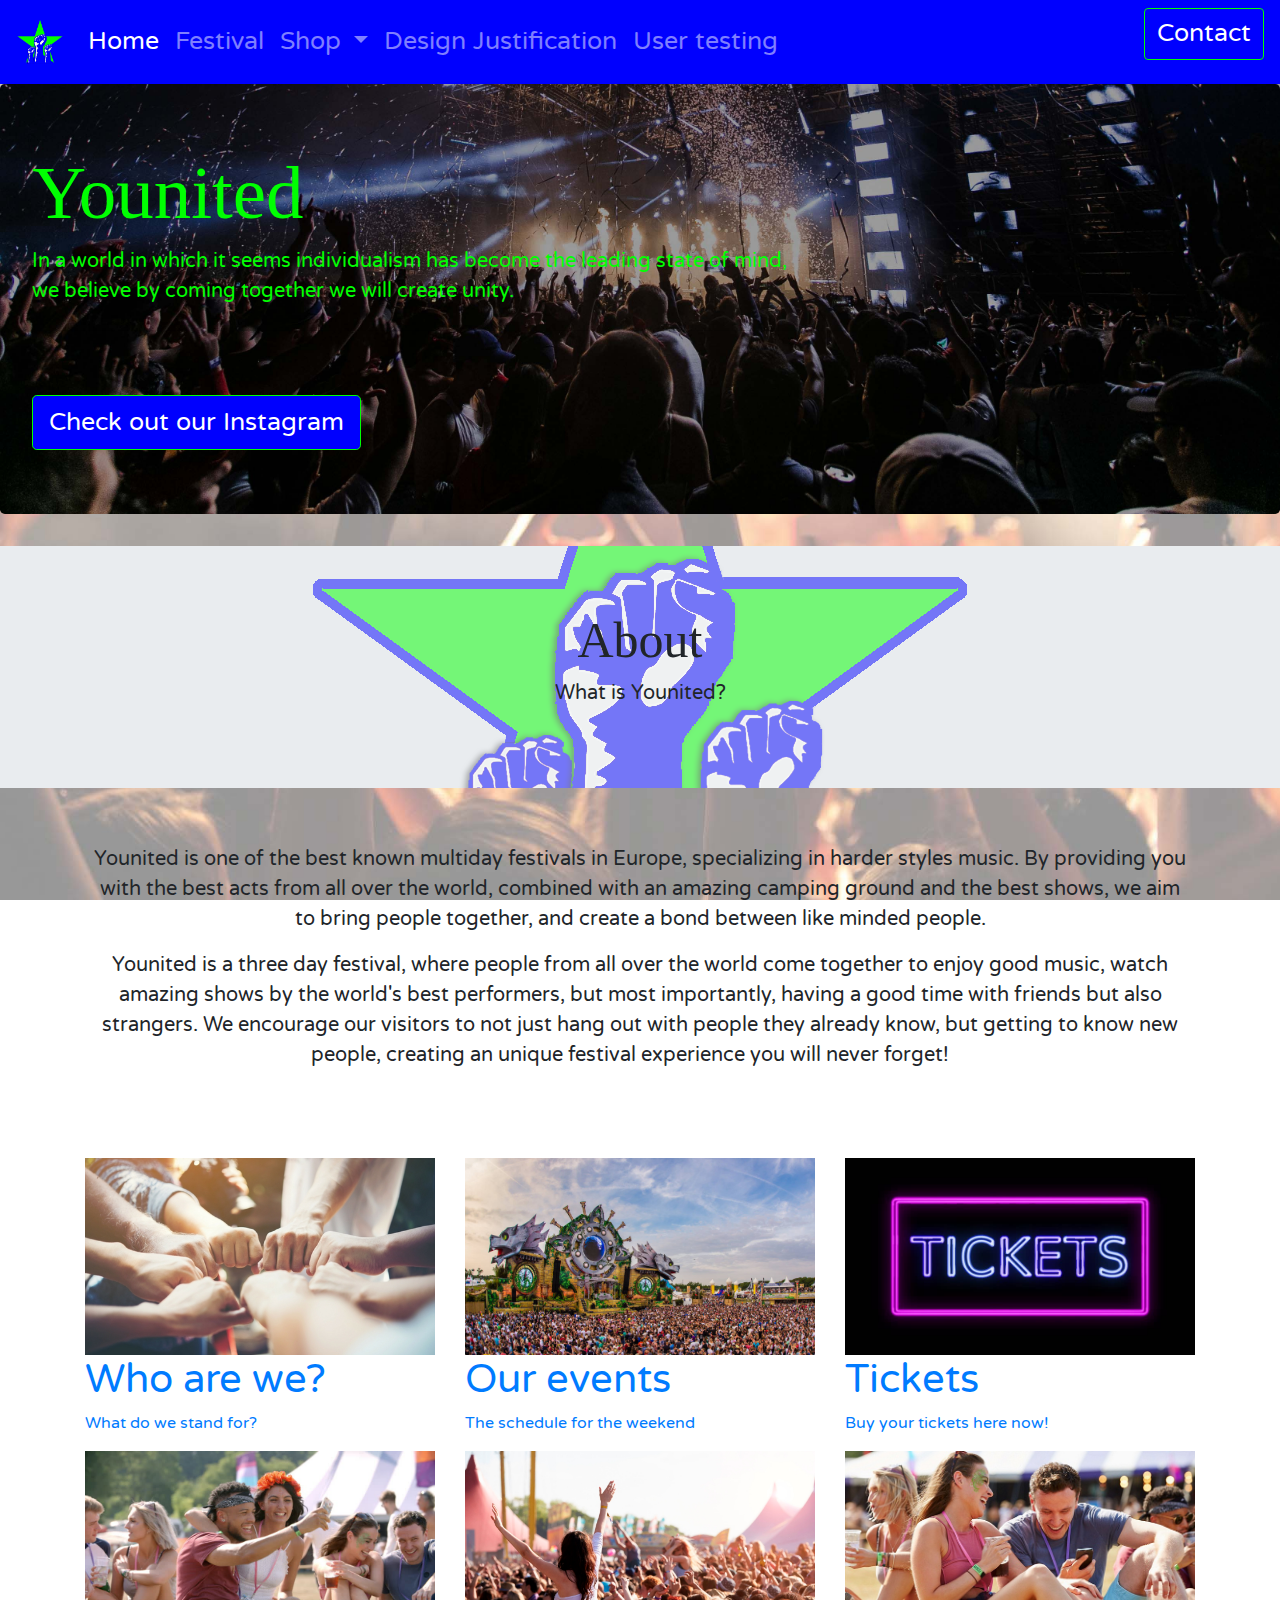
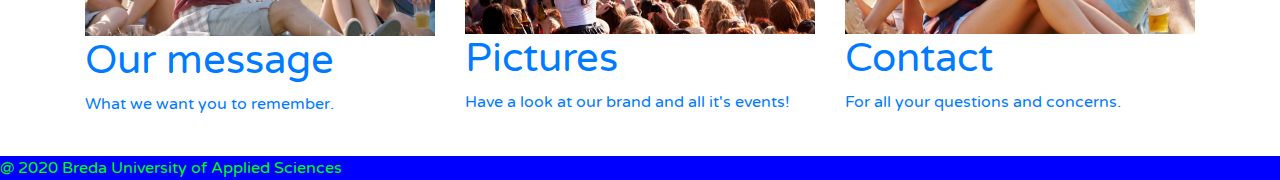
<file: index.html>
<!doctype html>
<html>
<head>
  <!--family font-->
	<link href="https://fonts.googleapis.com/css2?family=Permanent+Marker&family=Varela+Round&display=swap" rel="stylesheet">

  <!-- Required meta tags -->
    <meta charset="utf-8">
    <meta name="viewport" content="width=device-width, initial-scale=1, shrink-to-fit=no">

    <!-- Bootstrap CSS -->
    <link rel="stylesheet" href="css/bootstrap.min.css">
    <link href="css/styes.css" rel="stylesheet" type="text/css">
    <title> Younited </title>

</head>
<title>Younited</title>

  <body class="body">


  <!-- Navigation bar -->
	
		<nav class="navbar navbar-expand-lg navbar-dark my-navbar">
  <a class="navbar-brand" href="index.html"><img alt="Younity" src="images/logonew.jpg" height="50" ></a>
  <button class="navbar-toggler" type="button" data-toggle="collapse" data-target="#navbarSupportedContent" aria-controls="navbarSupportedContent" aria-expanded="false" aria-label="Toggle navigation">
    <span class="navbar-toggler-icon"></span>
  </button>

  <div class="collapse navbar-collapse" id="navbarSupportedContent">
    <ul class="navbar-nav mr-auto">
      <li class="nav-item active">
		  <a class="nav-link" href="index.html">Home <span class="sr-only">(current)</span></a>
      </li>
      <li class="nav-item">
		   <a class="nav-link" href="index2.html">Festival</a>
      </li>
		 
		<li class="nav-item dropdown">
        <a class="nav-link dropdown-toggle" href="index2.html" id="navbarDropdown" role="button" data-toggle="dropdown" aria-haspopup="true" aria-expanded="false">
          Shop
        </a>
        <div class="dropdown-menu " aria-labelledby="navbarDropdown">
          <a class="dropdown-item  " href="index2.html">Tickets shop</a>
          <a class="dropdown-item" href="index2.html">Camping</a>
          <div class="dropdown-divider"></div>
          <a class="dropdown-item" href="index2.html">Locker</a>
          <a class="dropdown-item" href="index2.html">Merchandise</a>
          <a class="dropdown-item" href="index2.html">Parking</a>
        </div>
      </li>
		 <li class="nav-item">
		   <a class="nav-link" href="index3.html">Design Justification</a>
      </li>
		<li class="nav-item">
		   <a class="nav-link" href="index4.html">User testing</a>
      </li>

    </ul>
	  <ul class="nav-item">
      <a class="btn btn-primary" href="index5.html" role="button">Contact</a>
    </ul>
  </div>
</nav>
		
	<header> 
	
	<div class="jumbotron my-header">
    <h1 class="display-4 jutitle header1"><strong>Younited</strong></h1>
      <p class="lead jutitle">In a world in which it seems individualism has become the leading state of mind, 
      <br>we believe by coming together we will create unity.</p>
    <hr class="my-4">
      <p>&nbsp;</p>
    <a class="btn btn-primary btn-lg" href="https://www.instagram.com/unity.online/" role="button">Check out our Instagram</a>
  </div>
		
	</header>
	  
	<div class="jumbotron jumbotron-fluid textblock">
  <div class="container">
    <h1 class="display-4 text-center sub-title">About</h1>
    <p class="lead text-center" p-4>What is Younited?</p>
  </div>
</div>	


	<div class="container p-4">
		<p class="lead text-center" p-4> Younited is one of the best known multiday festivals in Europe, specializing in harder styles music. By providing you with the best acts from all over the world, combined with an amazing camping ground and the best shows, we aim to bring people together, and create a bond between like minded people. </p>
    	<p class="lead text-center" p-4>Younited is a three day festival, where people from all over the world come together to enjoy good music, watch amazing shows by the world's best performers, but most importantly, having a good time with friends but also strangers. We encourage our visitors to not just hang out with people they already know, but getting to know new people, creating an unique festival experience you will never forget!&nbsp; &nbsp;&nbsp;</p>
	</div>
	  
	 <div class="container p-4">
	</div>
	  
		
    <gallery>
     <div class="container">
    <div class="row">
        <div class="col-sm-6 col-md-4 col-lg-4">
			<a href="index3.html"> 
          <img  class="img-fluid Piclink" src="images/vuistjes.jpg" alt="hands on top of eachother" >
         <h1>Who are we?</h1>
         <p>What do we stand for?</p>
				</a>
      </div>   
      <div class="col-sm-6 col-md-4 col-lg-4">
        <a href="index2.html">
        <img class="img-fluid Piclink" src="images/intents14.jpg" alt="festival1">
         <h1>Our events</h1>
         <p>The schedule for the weekend</p>
		  </a>
      </div>
      <div class="col-sm-6 col-md-4 col-lg-4">
		  <a href="index3.html">
        <img class="img-fluid Piclink" src="images/tickets.jpg" alt="Ticket sign">
         <h1>Tickets</h1>
         <p>Buy your tickets here now!</p>
		</a>
      </div>
      <div class="col-sm-6 col-md-4 col-lg-4">
		  <a href="index3.html"> 
        <img class="img-fluid Piclink" src="images/stockfoto4.jpg" alt="festivalgangers">
         <h1>Our message</h1>
         <p>What we want you to remember.</p>
		</a>
      </div>
      <div class="col-sm-6 col-md-4 col-lg-4">
		  <a href="index2.html"> 
        <img class="img-fluid Piclink" src="images/festivalmeisje.jpg" alt="crowd">
         <h1>Pictures</h1>
         <p>Have a look at our brand and all it's events!</p>
		</a>
      </div>
      <div class="col-sm-6 col-md-4 col-lg-4">
      	<a href="index5.html">
        <img class="img-fluid Piclink" src="images/festivalsmartphone.jpg" alt="girl with phone">
         <h1>Contact</h1>
         <p>For all your questions and concerns.</p>
		  </a>
      </div>
       </div>
    </div>
 </gallery>
	  
	  <br>	
	
	  
	  
	  
	<footer> <div class="footer">@ 2020 Breda University of Applied Sciences </div></footer>
    
  
<!-- Optional JavaScript -->
    <!-- jQuery first, then Popper.js, then Bootstrap JS -->
	<script src="js/jquery-3.4.1.slim.min.js"></script>
    <script src="js/bootstrap.bundle.min.js"></script>
	  
	  
  </body>

</html>
</file>
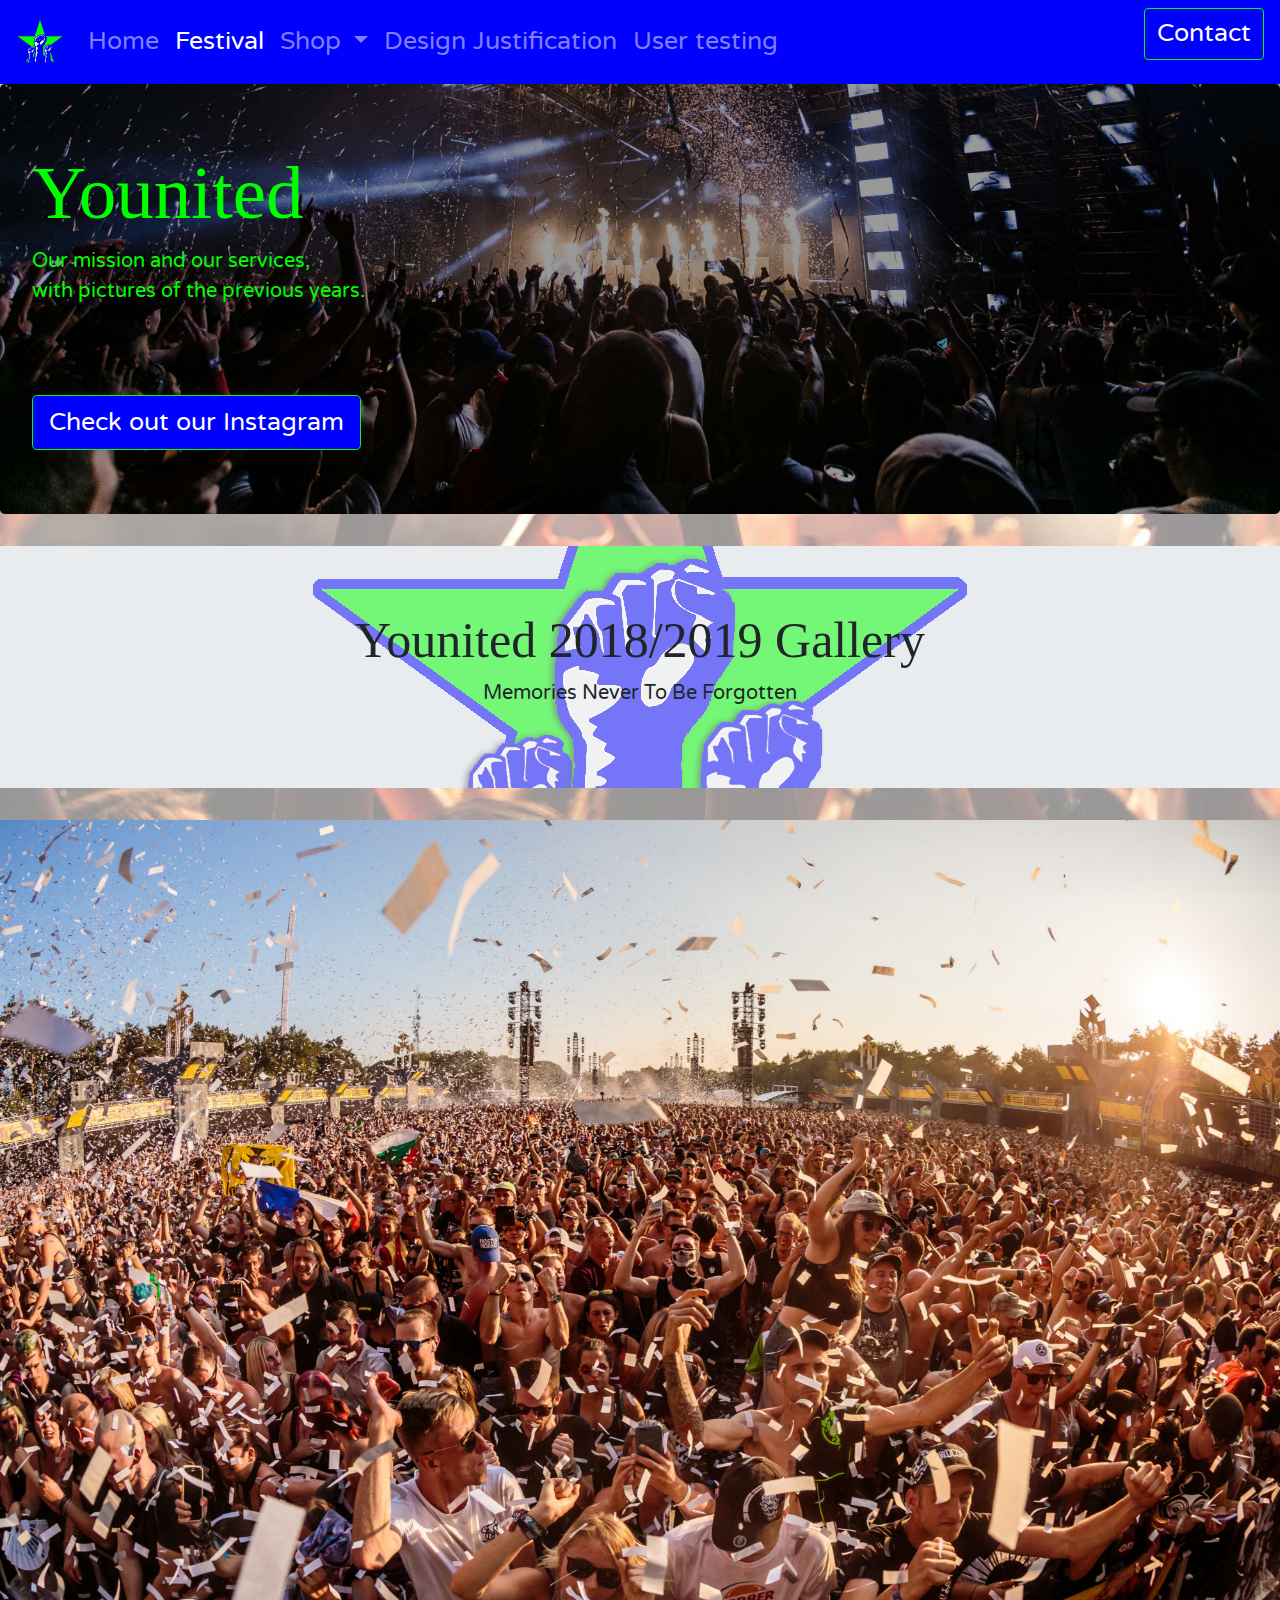
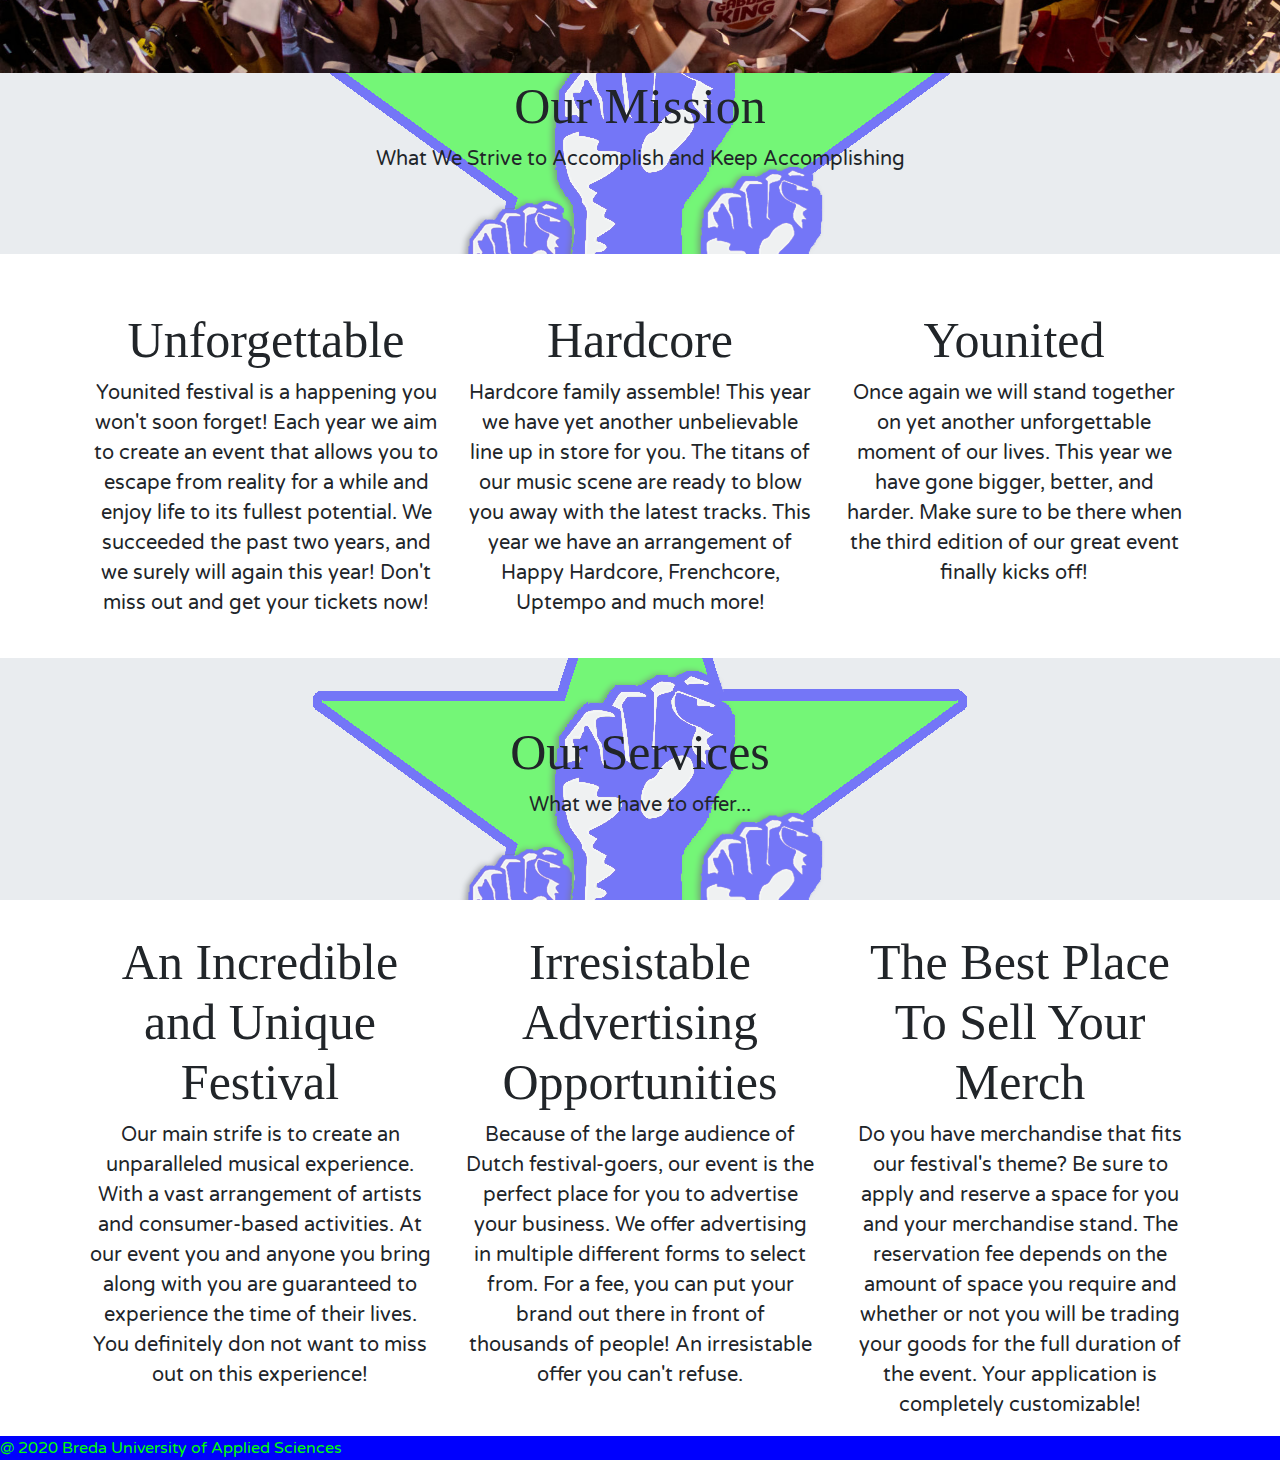
<file: index2.html>
<!doctype html>
<html>
<head>
  <!--family font-->
    <link href="https://fonts.googleapis.com/css2?family=Permanent+Marker&family=Varela+Round&display=swap" rel="stylesheet">

  <!-- Required meta tags -->
    <meta charset="utf-8">
    <meta name="viewport" content="width=device-width, initial-scale=1, shrink-to-fit=no">

    <!-- Bootstrap CSS -->
    <link rel="stylesheet" href="css/bootstrap.min.css">
    <link href="css/styes.css" rel="stylesheet" type="text/css">
    <title> Younited </title>

</head>
<title>Our Events</title>

  <body class="body">


  <!-- Navigation bar -->
	
		<nav class="navbar navbar-expand-lg navbar-dark my-navbar">
  <a class="navbar-brand" href="index.html"><img alt="Younity" src="images/logonew.jpg" height="50" ></a>
  <button class="navbar-toggler" type="button" data-toggle="collapse" data-target="#navbarSupportedContent" aria-controls="navbarSupportedContent" aria-expanded="false" aria-label="Toggle navigation">
    <span class="navbar-toggler-icon"></span>
  </button>

  <div class="collapse navbar-collapse" id="navbarSupportedContent">
    <ul class="navbar-nav mr-auto">
      <li class="nav-item">
		  <a class="nav-link" href="index.html">Home <span class="sr-only">(current)</span></a>
      </li>
      <li class="nav-item active">
		   <a class="nav-link" href="index2.html">Festival</a>
      </li>
		 
		<li class="nav-item dropdown">
        <a class="nav-link dropdown-toggle" href="index2.html" id="navbarDropdown" role="button" data-toggle="dropdown" aria-haspopup="true" aria-expanded="false">
          Shop
        </a>
        <div class="dropdown-menu " aria-labelledby="navbarDropdown">
          <a class="dropdown-item  " href="index2.html">Tickets shop</a>
          <a class="dropdown-item" href="index2.html">Camping</a>
          <div class="dropdown-divider"></div>
          <a class="dropdown-item" href="index2.html">Locker</a>
          <a class="dropdown-item" href="index2.html">Merchandise</a>
          <a class="dropdown-item" href="index2.html">Parking</a>
        </div>
      </li>
		 <li class="nav-item">
		   <a class="nav-link" href="index3.html">Design Justification</a>
      </li>
		<li class="nav-item">
		   <a class="nav-link" href="index4.html">User testing</a>
      </li>

    </ul>
	  <ul class="nav-item">
      <a class="btn btn-primary" href="index5.html" role="button">Contact</a>
    </ul>
  </div>
</nav>

	<header> 
	
	<div class="jumbotron my-header">
    <h1 class="display-4 jutitle header1"><strong>Younited</strong></h1>
      <p class="lead jutitle">Our mission and our services,<br> with pictures of the previous years.</p>
    <hr class="my-4">
      <p>&nbsp;</p>
    <a class="btn btn-primary btn-lg" href="https://www.instagram.com/unity.online/" role="button">Check out our Instagram</a>
  </div>

  </header>
	  
	<div class="jumbotron jumbotron-fluid textblock">
  <div class="container">
    <h1 class="display-4 text-center sub-title">Younited 2018/2019 Gallery</h1>
    <p class="lead text-center">Memories Never To Be Forgotten</p>
  </div>
</div>
	
		
	 <main>

    <div id="carousel" class="carousel slide carousel-fade" data-ride="carousel">
  <div class="carousel-inner">
    <div class="carousel-item active">
      <img src="images/festival1.jpg" class="d-block w-100" alt="...">
    </div>
    <div class="carousel-item">
      <img src="images/festival2.jpg" class="d-block w-100" alt="...">
    </div>
    <div class="carousel-item">
      <img src="images/festival3.jpg" class="d-block w-100" alt="...">
    </div>
    <div class="carousel-item">
      <img src="images/festival4.jpg" class="d-block w-100" alt="...">
    </div>
    <div class="carousel-item">
      <img src="images/festival5.jpg" class="d-block w-100" alt="...">
    </div>
    <div class="carousel-item">
      <img src="images/festival6.jpg" class="d-block w-100" alt="...">
    </div>
  </div>
  <a class="carousel-control-prev" href="#carousel" role="button" data-slide="prev">
    <span class="carousel-control-prev-icon" aria-hidden="true"></span>
    <span class="sr-only">Previous</span>
  </a>
  <a class="carousel-control-next" href="#carousel" role="button" data-slide="next">
    <span class="carousel-control-next-icon" aria-hidden="true"></span>
    <span class="sr-only">Next</span>
  </a>
</div>
		 
<br>
<br>
<br>

		 
<div class="jumbotron jumbotron-fluid textblock">
  <div class="container">
    <h1 class="display-4 text-center sub-title">Our Mission</h1>
    <p class="lead text-center" p-4>What We Strive to Accomplish and Keep Accomplishing</p>
  </div>
</div>	
		 
     <div class="container p-4">
    <div class="row">
      <div class="col-sm-6 col-md-4 col-lg-4">
         <h1 class="text-center sub-title">Unforgettable</h1>
		 <p class="lead text-center">Younited festival is a happening you won't soon forget! Each year we aim to create an event that allows you to escape from reality for a while and enjoy life to its fullest potential. We succeeded the past two years, and we surely will again this year! Don't miss out and get your tickets now!</p>
      </div>
      <div class="col-sm-6 col-md-4 col-lg-4">
         <h1 class="text-center sub-title">Hardcore</h1>
         <p class="lead text-center">Hardcore family assemble! This year we have yet another unbelievable line up in store for you. The titans of our music scene are ready to blow you away with the latest tracks. This year we have an arrangement of Happy Hardcore, Frenchcore, Uptempo and much more!</p>
      </div>
      <div class="col-sm-6 col-md-4 col-lg-4">
         <h1 class="text-center sub-title">Younited</h1>
		 <p class="lead text-center">Once again we will stand together on yet another unforgettable moment of  our lives. This year we have gone bigger, better, and harder. Make sure to be there when the third edition of our great event finally kicks off!</p>
      </div>
       </div>
    </div>
 </main>

	<div class="jumbotron jumbotron-fluid textblock">
  <div class="container">
    <h1 class="display-4 text-center sub-title">Our Services</h1>
    <p class="lead text-center">What we have to offer...</p>
  </div>
</div>
		
<div class="container">
  <div class="row">
    <div class="col-sm">
		<h1 class="text-center sub-title">An Incredible and Unique Festival</h1>
		<p class="lead text-center">
		Our main strife is to create an unparalleled musical experience. With a vast arrangement of artists and consumer-based activities. At our event you and anyone you bring along with you are guaranteed to experience the time of their lives. You definitely don not want to miss out on this experience!
		</p>
    </div>
    <div class="col-sm">
        <h1 class="text-center sub-title">Irresistable Advertising Opportunities</h1>
		<p class="lead text-center">
		Because of the large audience of Dutch festival-goers, our event is the perfect place for you to advertise your business. We offer advertising in multiple different forms to select from. For a fee, you can put your brand out there in front of thousands of people! An irresistable offer you can't refuse. 
		</p>
    </div>
    <div class="col-sm">
        <h1 class="text-center sub-title">The Best Place To Sell Your Merch</h1>
		<p class="lead text-center">
		Do you have merchandise that fits our festival's theme? Be sure to apply and reserve a space for you and your merchandise stand. The reservation fee depends on the amount of space you require and whether or not you will be trading your goods for the full duration of the event. Your application is completely customizable!
		</p>
    </div>
  </div>
</div>
	    
	</header>
	  

	<footer> <div class="footer">@ 2020 Breda University of Applied Sciences </div> </footer>
    
  
<!-- Optional JavaScript -->
    <!-- jQuery first, then Popper.js, then Bootstrap JS -->
	<script src="js/jquery-3.4.1.slim.min.js"></script>
    <script src="js/bootstrap.bundle.min.js"></script>

  </body>

</html>
</file>
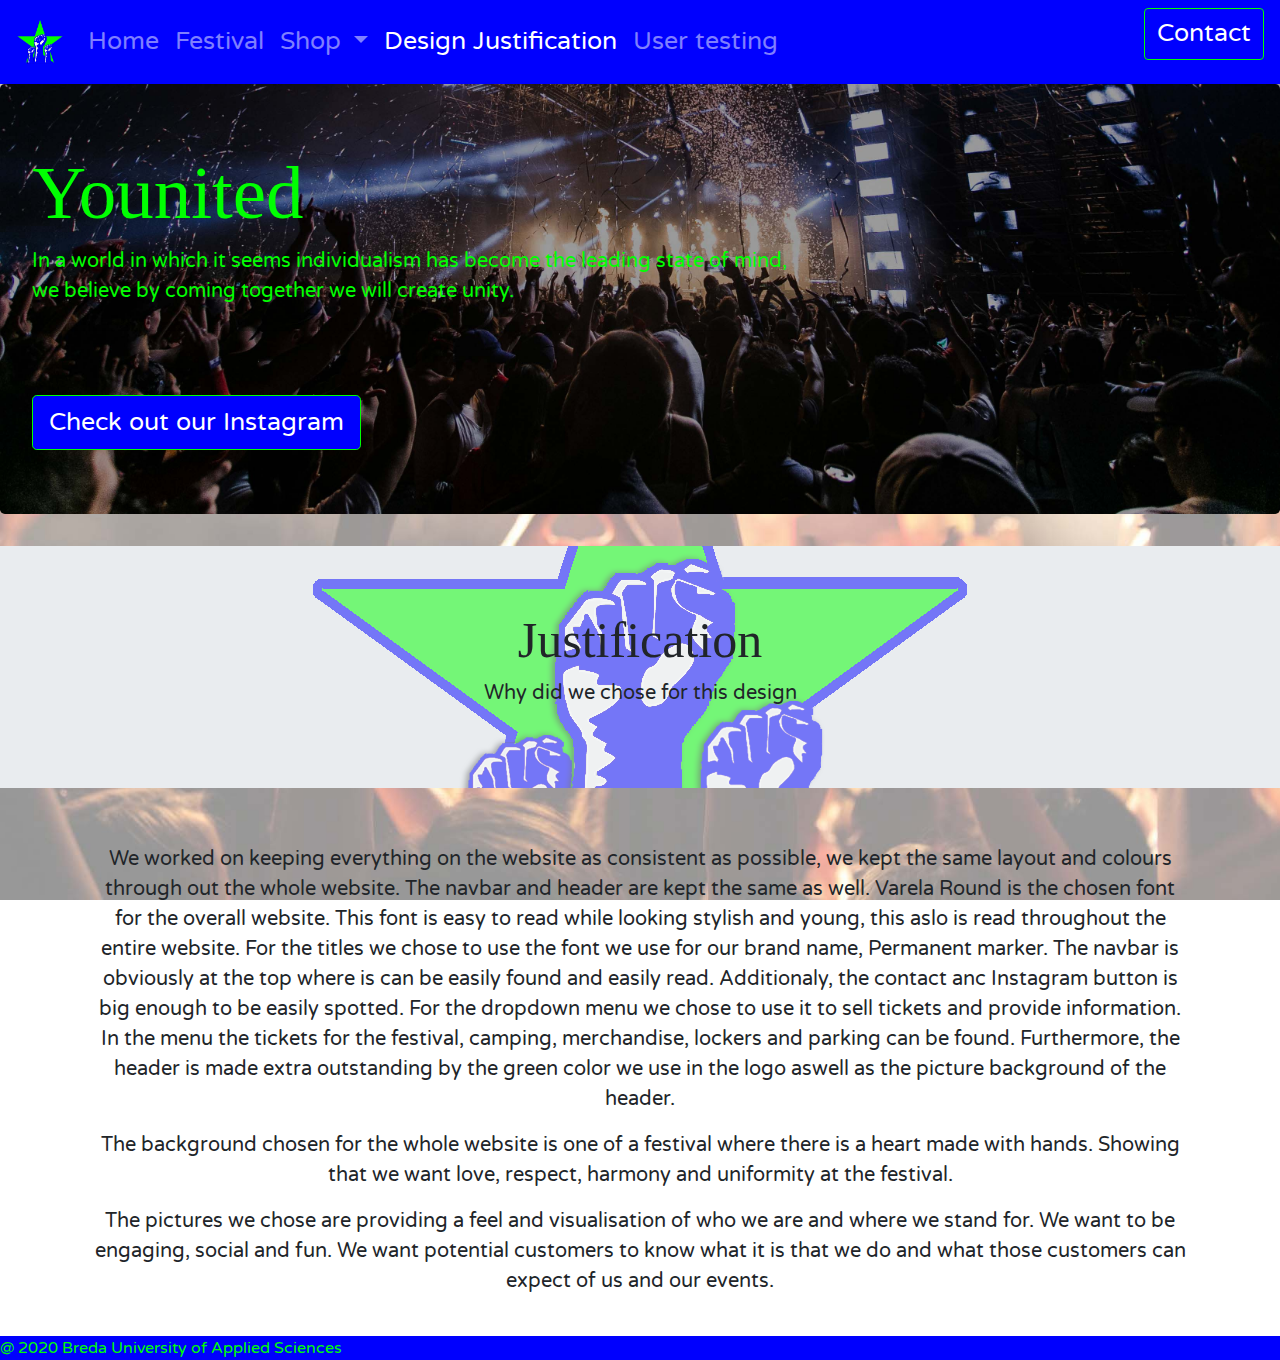
<file: index3.html>
<!doctype html>
<html>
<head>
  <!--family font-->
	<link href="https://fonts.googleapis.com/css2?family=Permanent+Marker&family=Varela+Round&display=swap" rel="stylesheet">

  <!-- Required meta tags -->
    <meta charset="utf-8">
    <meta name="viewport" content="width=device-width, initial-scale=1, shrink-to-fit=no">

    <!-- Bootstrap CSS -->
    <link rel="stylesheet" href="css/bootstrap.min.css">
    <link href="css/styes.css" rel="stylesheet" type="text/css">
    <title> Younited </title>

</head>
<title>Younited</title>

  <body class="body">


  <!-- Navigation bar -->
	
		<nav class="navbar navbar-expand-lg navbar-dark my-navbar">
  <a class="navbar-brand" href="index.html"><img alt="Younity" src="images/logonew.jpg" height="50" ></a>
  <button class="navbar-toggler" type="button" data-toggle="collapse" data-target="#navbarSupportedContent" aria-controls="navbarSupportedContent" aria-expanded="false" aria-label="Toggle navigation">
    <span class="navbar-toggler-icon"></span>
  </button>

  <div class="collapse navbar-collapse" id="navbarSupportedContent">
    <ul class="navbar-nav mr-auto">
      <li class="nav-item">
		  <a class="nav-link" href="index.html">Home <span class="sr-only">(current)</span></a>
      </li>
      <li class="nav-item">
		   <a class="nav-link" href="index2.html">Festival</a>
      </li>
		 
		<li class="nav-item dropdown">
        <a class="nav-link dropdown-toggle" href="index2.html" id="navbarDropdown" role="button" data-toggle="dropdown" aria-haspopup="true" aria-expanded="false">
          Shop
        </a>
        <div class="dropdown-menu " aria-labelledby="navbarDropdown">
          <a class="dropdown-item  " href="index2.html">Tickets shop</a>
          <a class="dropdown-item" href="index2.html">Camping</a>
          <div class="dropdown-divider"></div>
          <a class="dropdown-item" href="index2.html">Locker</a>
          <a class="dropdown-item" href="index2.html">Merchandise</a>
          <a class="dropdown-item" href="index2.html">Parking</a>
        </div>
      </li>
		 <li class="nav-item active">
		   <a class="nav-link" href="index3.html">Design Justification</a>
      </li>
		<li class="nav-item">
		   <a class="nav-link" href="index4.html">User testing</a>
      </li>

    </ul>
	  <ul class="nav-item">
      <a class="btn btn-primary" href="index5.html" role="button">Contact</a>
    </ul>
  </div>
</nav>
		  
	<header> 
	
	<div class="jumbotron my-header">
  <h1 class="display-4 jutitle header1"><strong>Younited</strong></h1>
  <p class="lead jutitle">In a world in which it seems individualism has become the leading state of mind, 
	  <br>
	  we believe by coming together we will create unity.</p>
  <hr class="my-4">
  <p>&nbsp;</p>
  <a class="btn btn-primary btn-lg" href="https://www.instagram.com/unity.online/" role="button">Check out our Instagram</a>
</div>

<div class="jumbotron jumbotron-fluid textblock">
  <div class="container">
    <h1 class="display-4 text-center sub-title">Justification</h1>
    <p class="lead text-center" p-4>Why did we chose for this design</p>
 </div>  
</div>

<div class="container p-4">
<p class="lead text-center" p-4>We worked on keeping everything on the website as consistent as possible, we kept the same layout and colours through out the whole website. The navbar and header are kept the same as well. Varela Round is the chosen font for the overall website. This font is easy to read while looking stylish and young, this aslo is read throughout the entire website. For the titles we chose to use the font we use for our brand name, Permanent marker. The navbar is obviously at the top where is can be easily found and easily read. Additionaly, the contact anc Instagram button is big enough to be easily spotted. For the dropdown menu we chose to use it to sell tickets and provide information. In the menu the tickets for the festival, camping, merchandise, lockers and parking can be found. Furthermore, the header is made extra outstanding by the green color we use in the logo aswell as the picture background of the header.</p>
    <p class="lead text-center" p-4>The background chosen for the whole website is one of a festival where there is a heart made with hands. Showing that we want love, respect, harmony and uniformity at the festival. </p>
    <p class="lead text-center" p-4> The pictures we chose are providing a feel and visualisation of who we are and where we stand for. We want to be engaging, social and fun. We want potential customers to know what it is that we do and what those customers can expect of us and our events.</p>
  </div>
</div>

<footer> <div class="footer">@ 2020 Breda University of Applied Sciences </div></footer>
    
  
<!-- Optional JavaScript -->
    <!-- jQuery first, then Popper.js, then Bootstrap JS -->
  <script src="js/jquery-3.4.1.slim.min.js"></script>
    <script src="js/bootstrap.bundle.min.js"></script>
    
    
  </body>

</html>
</file>
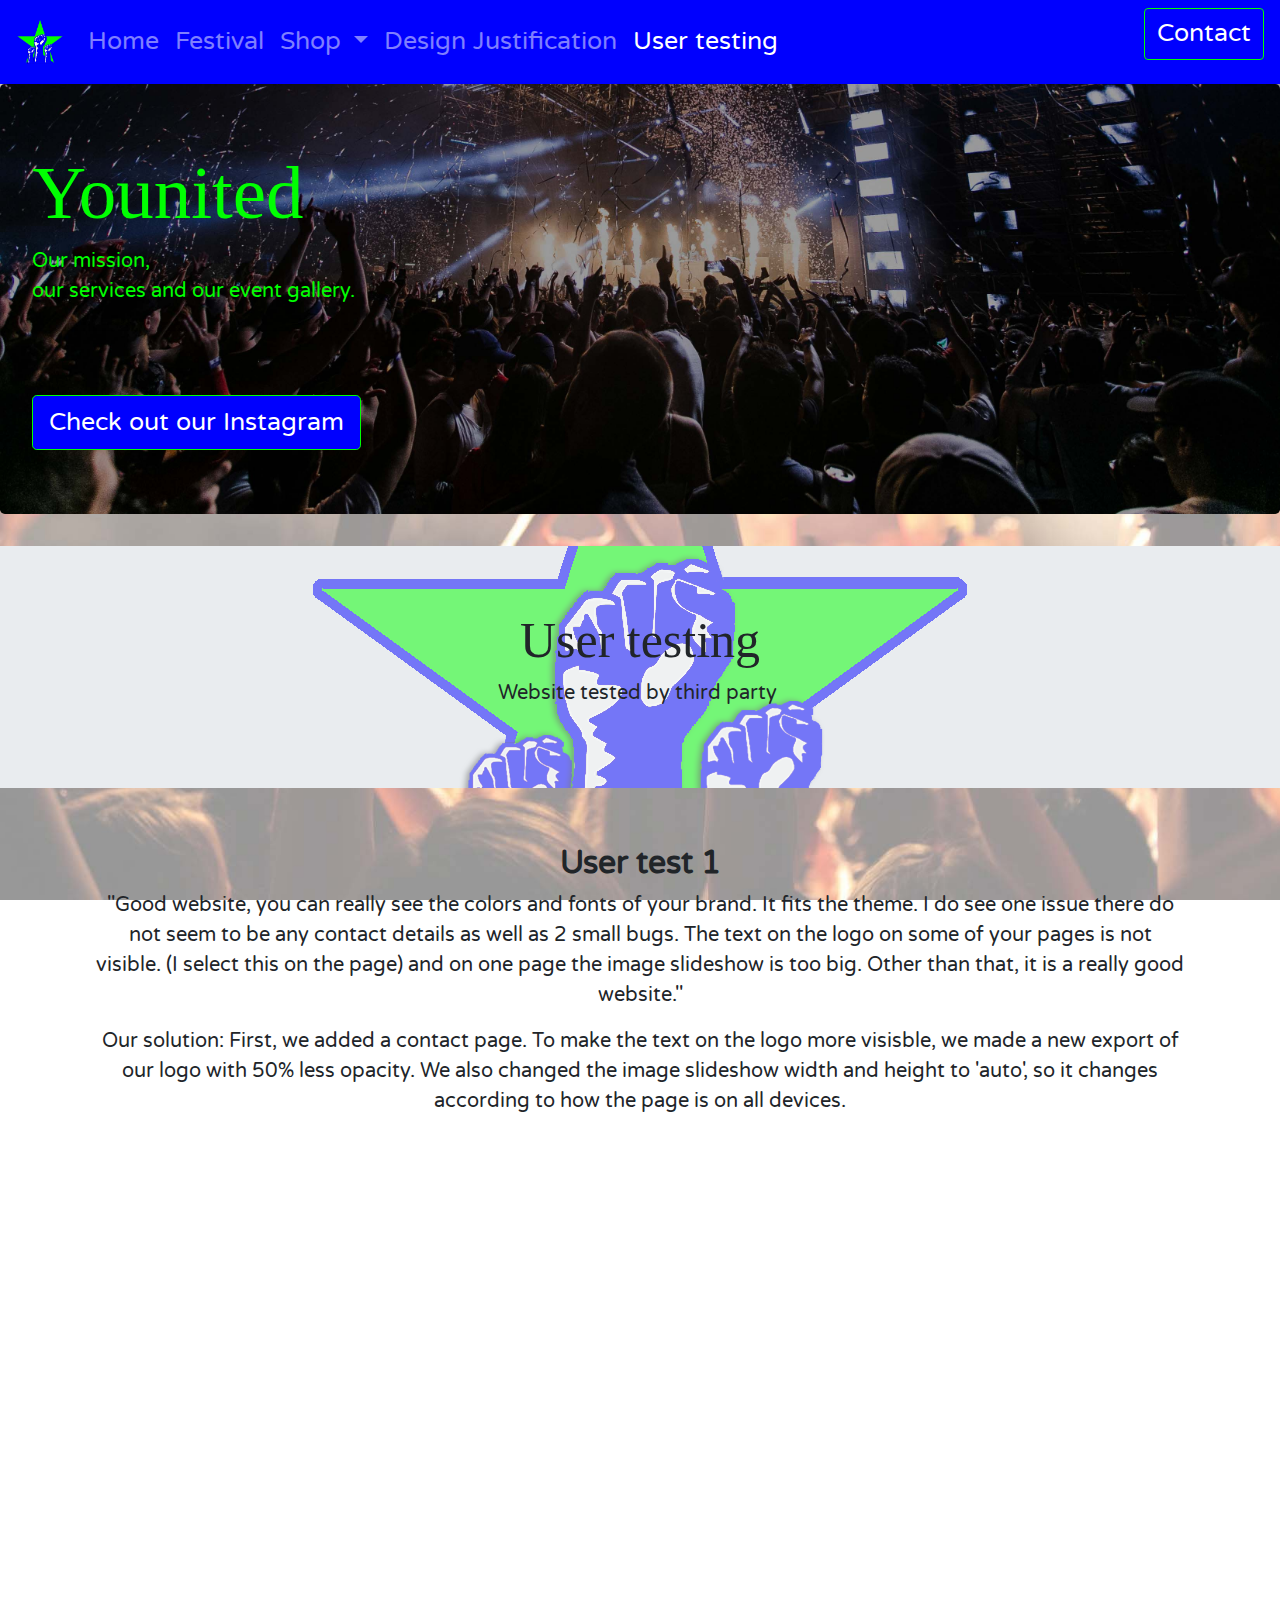
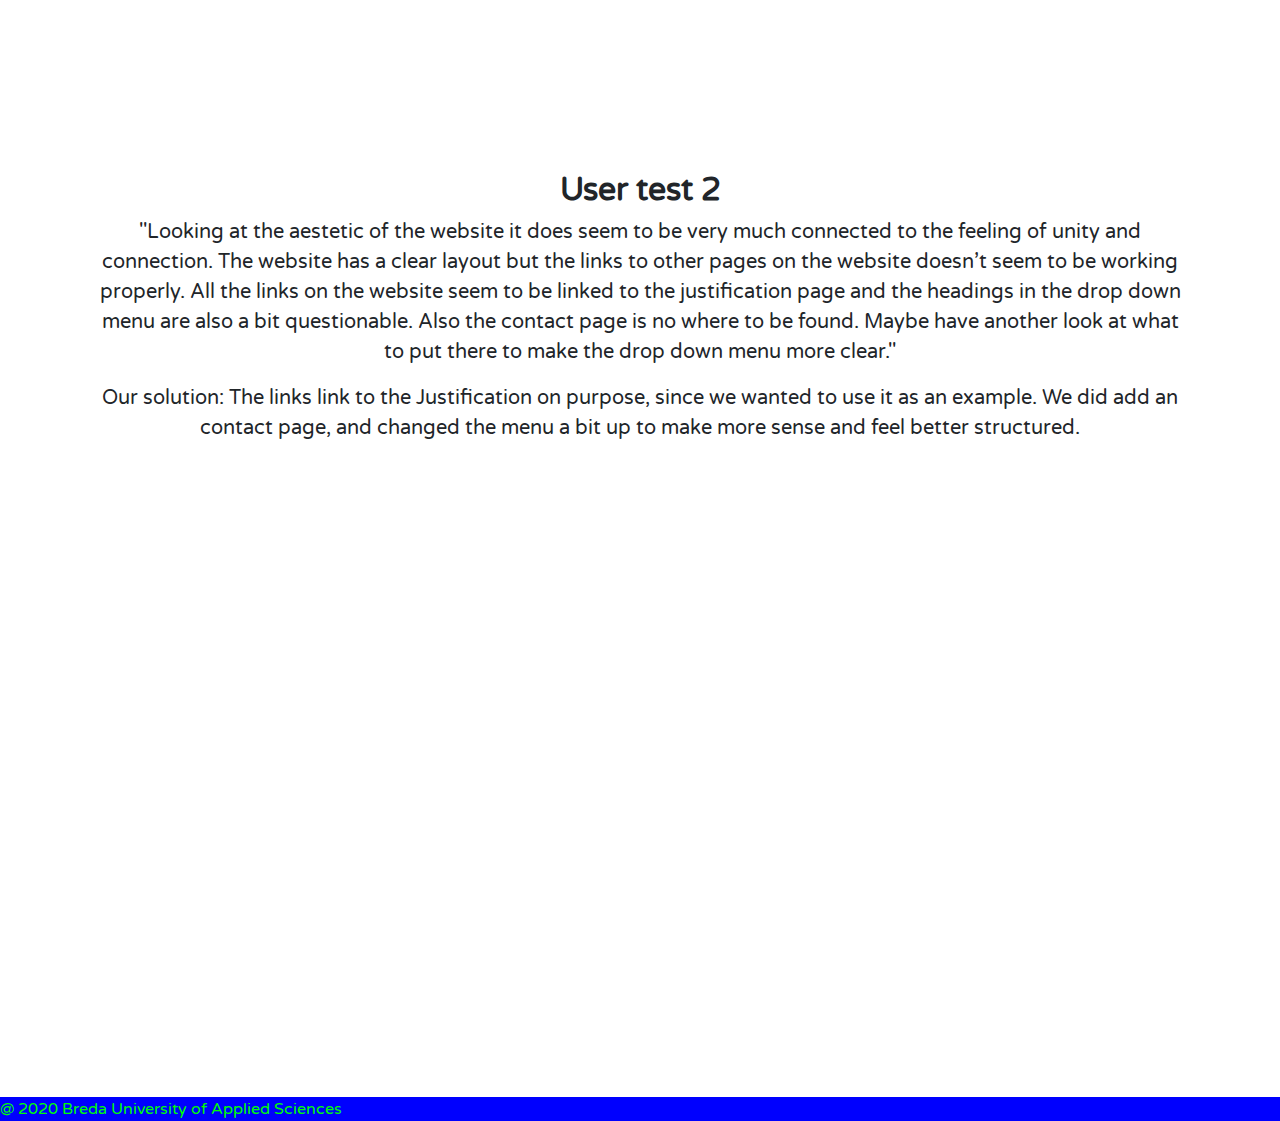
<file: index4.html>
<!doctype html>
<html>
<head>
  <!--family font-->
	<link href="https://fonts.googleapis.com/css2?family=Permanent+Marker&family=Varela+Round&display=swap" rel="stylesheet">

  <!-- Required meta tags -->
    <meta charset="utf-8">
    <meta name="viewport" content="width=device-width, initial-scale=1, shrink-to-fit=no">

    <!-- Bootstrap CSS -->
    <link rel="stylesheet" href="css/bootstrap.min.css">
    <link href="css/styes.css" rel="stylesheet" type="text/css">
    <title> Younited </title>

</head>
<title>Younited</title>

  <body class="body">


  <!-- Navigation bar -->
	
		<nav class="navbar navbar-expand-lg navbar-dark my-navbar">
  <a class="navbar-brand" href="index.html"><img alt="Younity" src="images/logonew.jpg" height="50" ></a>
  <button class="navbar-toggler" type="button" data-toggle="collapse" data-target="#navbarSupportedContent" aria-controls="navbarSupportedContent" aria-expanded="false" aria-label="Toggle navigation">
    <span class="navbar-toggler-icon"></span>
  </button>

  <div class="collapse navbar-collapse" id="navbarSupportedContent">
    <ul class="navbar-nav mr-auto">
      <li class="nav-item">
		  <a class="nav-link" href="index.html">Home <span class="sr-only">(current)</span></a>
      </li>
      <li class="nav-item">
		   <a class="nav-link" href="index2.html">Festival</a>
      </li>
		 
		<li class="nav-item dropdown">
        <a class="nav-link dropdown-toggle" href="index2.html" id="navbarDropdown" role="button" data-toggle="dropdown" aria-haspopup="true" aria-expanded="false">
          Shop
        </a>
        <div class="dropdown-menu " aria-labelledby="navbarDropdown">
          <a class="dropdown-item  " href="index2.html">Tickets shop</a>
          <a class="dropdown-item" href="index2.html">Camping</a>
          <div class="dropdown-divider"></div>
          <a class="dropdown-item" href="index2.html">Locker</a>
          <a class="dropdown-item" href="index2.html">Merchandise</a>
          <a class="dropdown-item" href="index2.html">Parking</a>
        </div>
      </li>
		 <li class="nav-item">
		   <a class="nav-link" href="index3.html">Design Justification</a>
      </li>
		<li class="nav-item active">
		   <a class="nav-link" href="index4.html">User testing</a>
      </li>

    </ul>
	  <ul class="nav-item">
      <a class="btn btn-primary" href="index5.html" role="button">Contact</a>
    </ul>
  </div>
</nav>
		  
<header> 
  
  <div class="jumbotron my-header">
    <h1 class="display-4 jutitle header1"><strong>Younited</strong></h1>
      <p class="lead jutitle">Our mission, <br> our services and our event gallery.</p>
    <hr class="my-4">
      <p>&nbsp;</p>
    <a class="btn btn-primary btn-lg" href="https://www.instagram.com/unity.online/" role="button">Check out our Instagram</a>
  </div>

  </header>
	

<div class="jumbotron jumbotron-fluid textblock">
  <div class="container">
    <h1 class="display-4 text-center sub-title">User testing</h1>
    <p class="lead text-center" p-4>Website tested by third party&nbsp;</p>
 </div>  
</div>

<div class="container p-4">
  	<h2 class="text-center font-weight-bold" > User test 1</h2>
	<p class="lead text-center quote" p-4>''Good website, you can really see the colors and fonts of your brand. It fits the theme. I do see one issue there do not seem to be any contact details as well as 2 small bugs. The text on the logo on some of your pages is not visible. (I select this on the page) and on one page the image slideshow is too big. Other than that, it is a really good website.''</p>
	<p class="lead text-center" p-4>Our solution: First, we added a contact page. To make the text on the logo more visisble, we made a new export of our logo with 50% less opacity. We also changed the image slideshow width and height to 'auto', so it changes according to how the page is on all devices.  </p>
	<div class="embed-responsive embed-responsive-16by9">
  <iframe class="embed-responsive-item" src="https://www.youtube.com/embed/nPnNccU7Jfs?rel=0" allowfullscreen></iframe>
</div>
	<br>
	<h2 class="text-center font-weight-bold" > User test 2</h2>
	<p class="lead text-center quote" p-4>''Looking at the aestetic of the website it does seem to be very much connected to the feeling of unity and connection. The website has a clear layout but the links to other pages on the website doesn’t seem to be working properly. All the links on the website seem to be linked to the justification page and the headings in the drop down menu are also a bit questionable. Also the contact page is no where to be found. Maybe have another look at what to put there to make the drop down menu more clear.'' </p>
	<p class="lead text-center" p-4>Our solution: The links link to the Justification on purpose, since we wanted to use it as an example. We did add an contact page, and changed the menu a bit up to make more sense and feel better structured.  </p>
	<div class="embed-responsive embed-responsive-16by9">
  <iframe class="embed-responsive-item" src="https://www.youtube.com/embed/F_6c4u1zk4E?rel=0" allowfullscreen></iframe>
</div>
    
  </div>

<footer> <div class="footer"> @ 2020 Breda University of Applied Sciences </div></footer>
    
  
<!-- Optional JavaScript -->
    <!-- jQuery first, then Popper.js, then Bootstrap JS -->
  <script src="js/jquery-3.4.1.slim.min.js"></script>
    <script src="js/bootstrap.bundle.min.js"></script>
    
    
  </body>

</html>
</file>
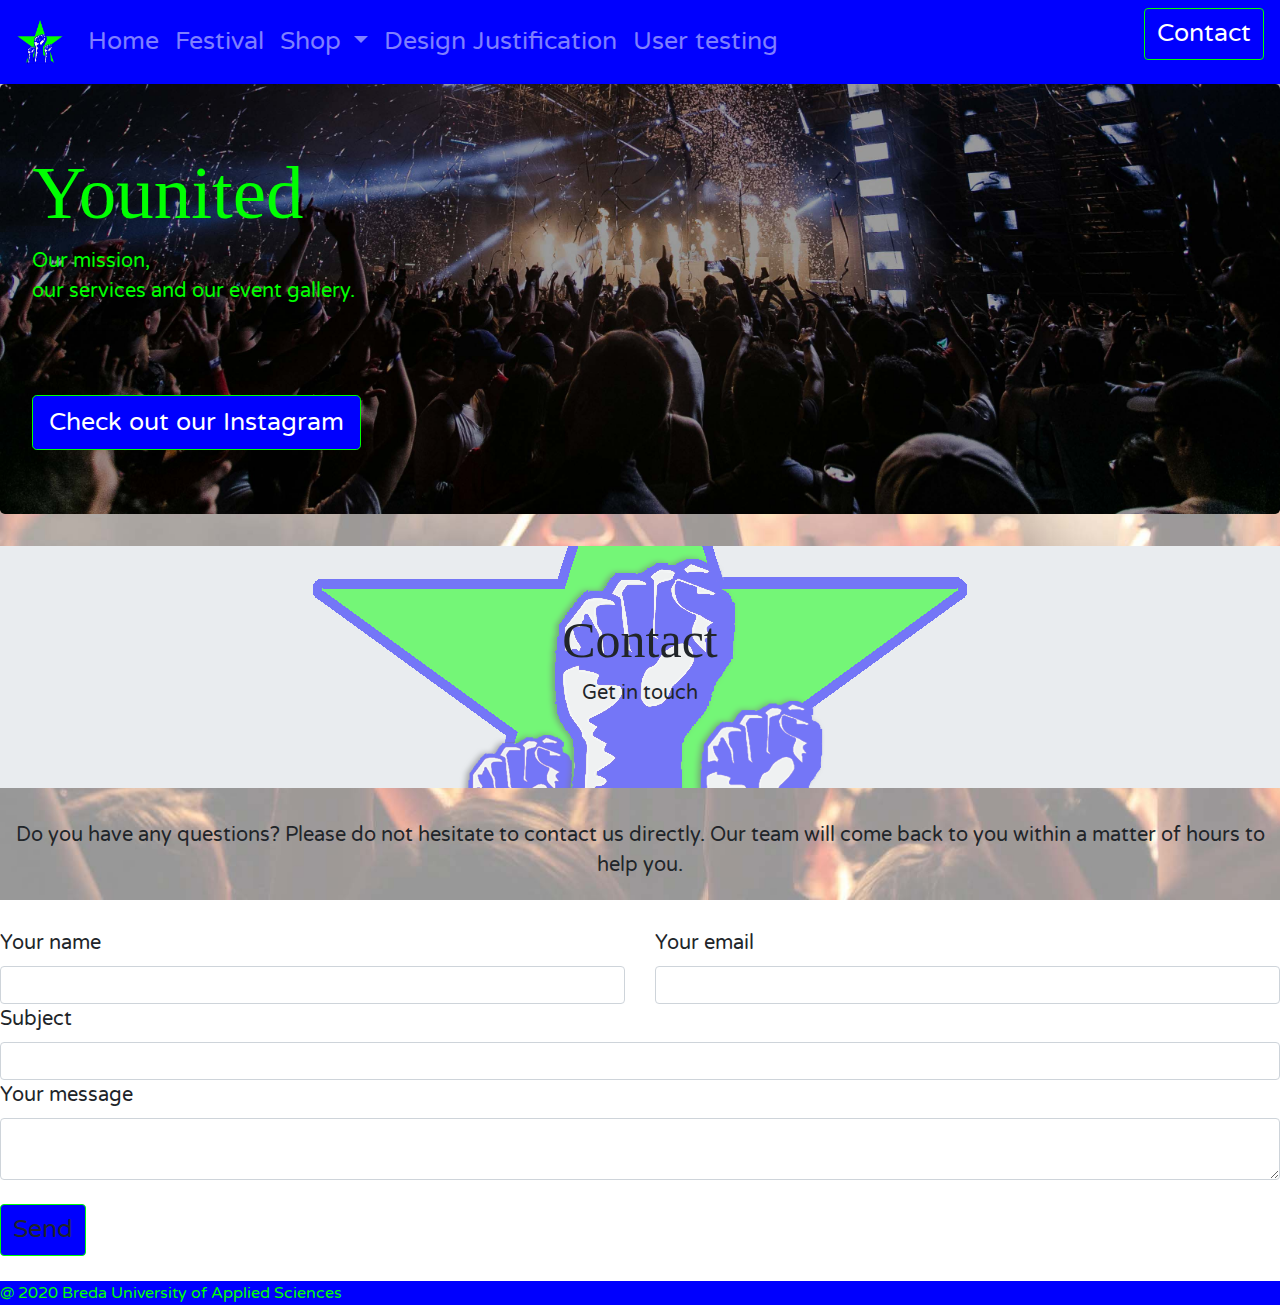
<file: index5.html>
<!doctype html>
<html>
<head>
  <!--family font-->
	<link href="https://fonts.googleapis.com/css2?family=Permanent+Marker&family=Varela+Round&display=swap" rel="stylesheet">

  <!-- Required meta tags -->
    <meta charset="utf-8">
    <meta name="viewport" content="width=device-width, initial-scale=1, shrink-to-fit=no">

    <!-- Bootstrap CSS -->
    <link rel="stylesheet" href="css/bootstrap.min.css">
    <link href="css/styes.css" rel="stylesheet" type="text/css">
    <title> Younited </title>

</head>
<title>Younited</title>

  <body class="body">


  <!-- Navigation bar -->
	
		<nav class="navbar navbar-expand-lg navbar-dark my-navbar">
  <a class="navbar-brand" href="index.html"><img alt="Younity" src="images/logonew.jpg" height="50" ></a>
  <button class="navbar-toggler" type="button" data-toggle="collapse" data-target="#navbarSupportedContent" aria-controls="navbarSupportedContent" aria-expanded="false" aria-label="Toggle navigation">
    <span class="navbar-toggler-icon"></span>
  </button>

  <div class="collapse navbar-collapse" id="navbarSupportedContent">
    <ul class="navbar-nav mr-auto">
      <li class="nav-item">
		  <a class="nav-link" href="index.html">Home <span class="sr-only">(current)</span></a>
      </li>
      <li class="nav-item">
		   <a class="nav-link" href="index2.html">Festival</a>
      </li>
		 
		<li class="nav-item dropdown">
        <a class="nav-link dropdown-toggle" href="index2.html" id="navbarDropdown" role="button" data-toggle="dropdown" aria-haspopup="true" aria-expanded="false">
          Shop
        </a>
        <div class="dropdown-menu " aria-labelledby="navbarDropdown">
          <a class="dropdown-item  " href="index2.html">Tickets shop</a>
          <a class="dropdown-item" href="index2.html">Camping</a>
          <div class="dropdown-divider"></div>
          <a class="dropdown-item" href="index2.html">Locker</a>
          <a class="dropdown-item" href="index2.html">Merchandise</a>
          <a class="dropdown-item" href="index2.html">Parking</a>
        </div>
      </li>
		 <li class="nav-item">
		   <a class="nav-link" href="index3.html">Design Justification</a>
      </li>
		<li class="nav-item">
		   <a class="nav-link" href="index4.html">User testing</a>
      </li>

    </ul>
	  <ul class="nav-item active">
      <a class="btn btn-primary" href="index5.html" role="button">Contact</a>
    </ul>
  </div>
</nav>

	<header> 
  
  <div class="jumbotron my-header">
    <h1 class="display-4 jutitle header1"><strong>Younited</strong></h1>
      <p class="lead jutitle">Our mission, <br> our services and our event gallery.</p>
    <hr class="my-4">
      <p>&nbsp;</p>
    <a class="btn btn-primary btn-lg" href="https://www.instagram.com/unity.online/" role="button">Check out our Instagram</a>
  </div>

  </header>


<div class="jumbotron jumbotron-fluid textblock">
  <div class="container">
    <h1 class="display-4 text-center sub-title">Contact</h1>
    <p class="lead text-center" p-4>Get in touch</p>
 </div>  
</div>
	  
<!--Section: Contact v.2-->
<section class="contact mb-4 ">

    <!--Section heading-->
    
    <!--Section description-->
    <p class="lead text-center w-responsive mx-auto mb-5">Do you have any questions? Please do not hesitate to contact us directly. Our team will come back to you within a matter of hours to help you.</p>
	

    <div class="row contact">

        <!--Grid column-->
        <div class="col-md-12 mb-md-0 mb-6">
            <form id="contact-form" name="contact-form" action="mail.php" method="POST">

                <!--Grid row-->
                <div class="row">

                    <!--Grid column-->
                    <div class="col-md-6">
                        <div class="md-form mb-0">
                            <label for="name" class="lead">Your name</label>
                            <input type="text" id="name" name="name" class="form-control">                            
                        </div>
                    </div>
                    <!--Grid column-->

                    <!--Grid column-->
                    <div class="col-md-6">
                        <div class="md-form mb-0">
                            <label for="email" class="lead">Your email</label>
                            <input type="text" id="email" name="email" class="form-control">
                        </div>
                    </div>
                    <!--Grid column-->

                </div>
                <!--Grid row-->

                <!--Grid row-->
                <div class="row">
                    <div class="col-md-12">
                        <div class="md-form mb-0">
                            <label for="email" class="lead">Subject</label>
                            <input type="text" id="subject" name="subject" class="form-control">
                        </div>
                    </div>
                </div>
                <!--Grid row-->

                <!--Grid row-->
                <div class="row">

                    <!--Grid column-->
                    <div class="col-md-12">

                        <div class="md-form">
                            <label for="message" class="lead">Your message</label>
                            <textarea type="text" id="message" name="message" rows="2" class="form-control md-textarea"></textarea>
                        </div>

                    </div>
                </div>
                <!--Grid row-->

            </form>
</br>
            <div class="text-center text-md-left">
                <a class="btn btn-primary" onclick="document.getElementById('contact-form').submit();">Send</a>
            </div>
            <div class="status"></div>
        </div>
        <!--Grid column-->

        <!--Grid column-->
        <div class="col-md-3 text-center">
            
        </div>
        <!--Grid column-->

    </div>

</section>




<footer> <div class="footer">@ 2020 Breda University of Applied Sciences </div></footer>
    
  
<!-- Optional JavaScript -->
    <!-- jQuery first, then Popper.js, then Bootstrap JS -->
  <script src="js/jquery-3.4.1.slim.min.js"></script>
    <script src="js/bootstrap.bundle.min.js"></script>
    
    
  </body>

</html>
</file>
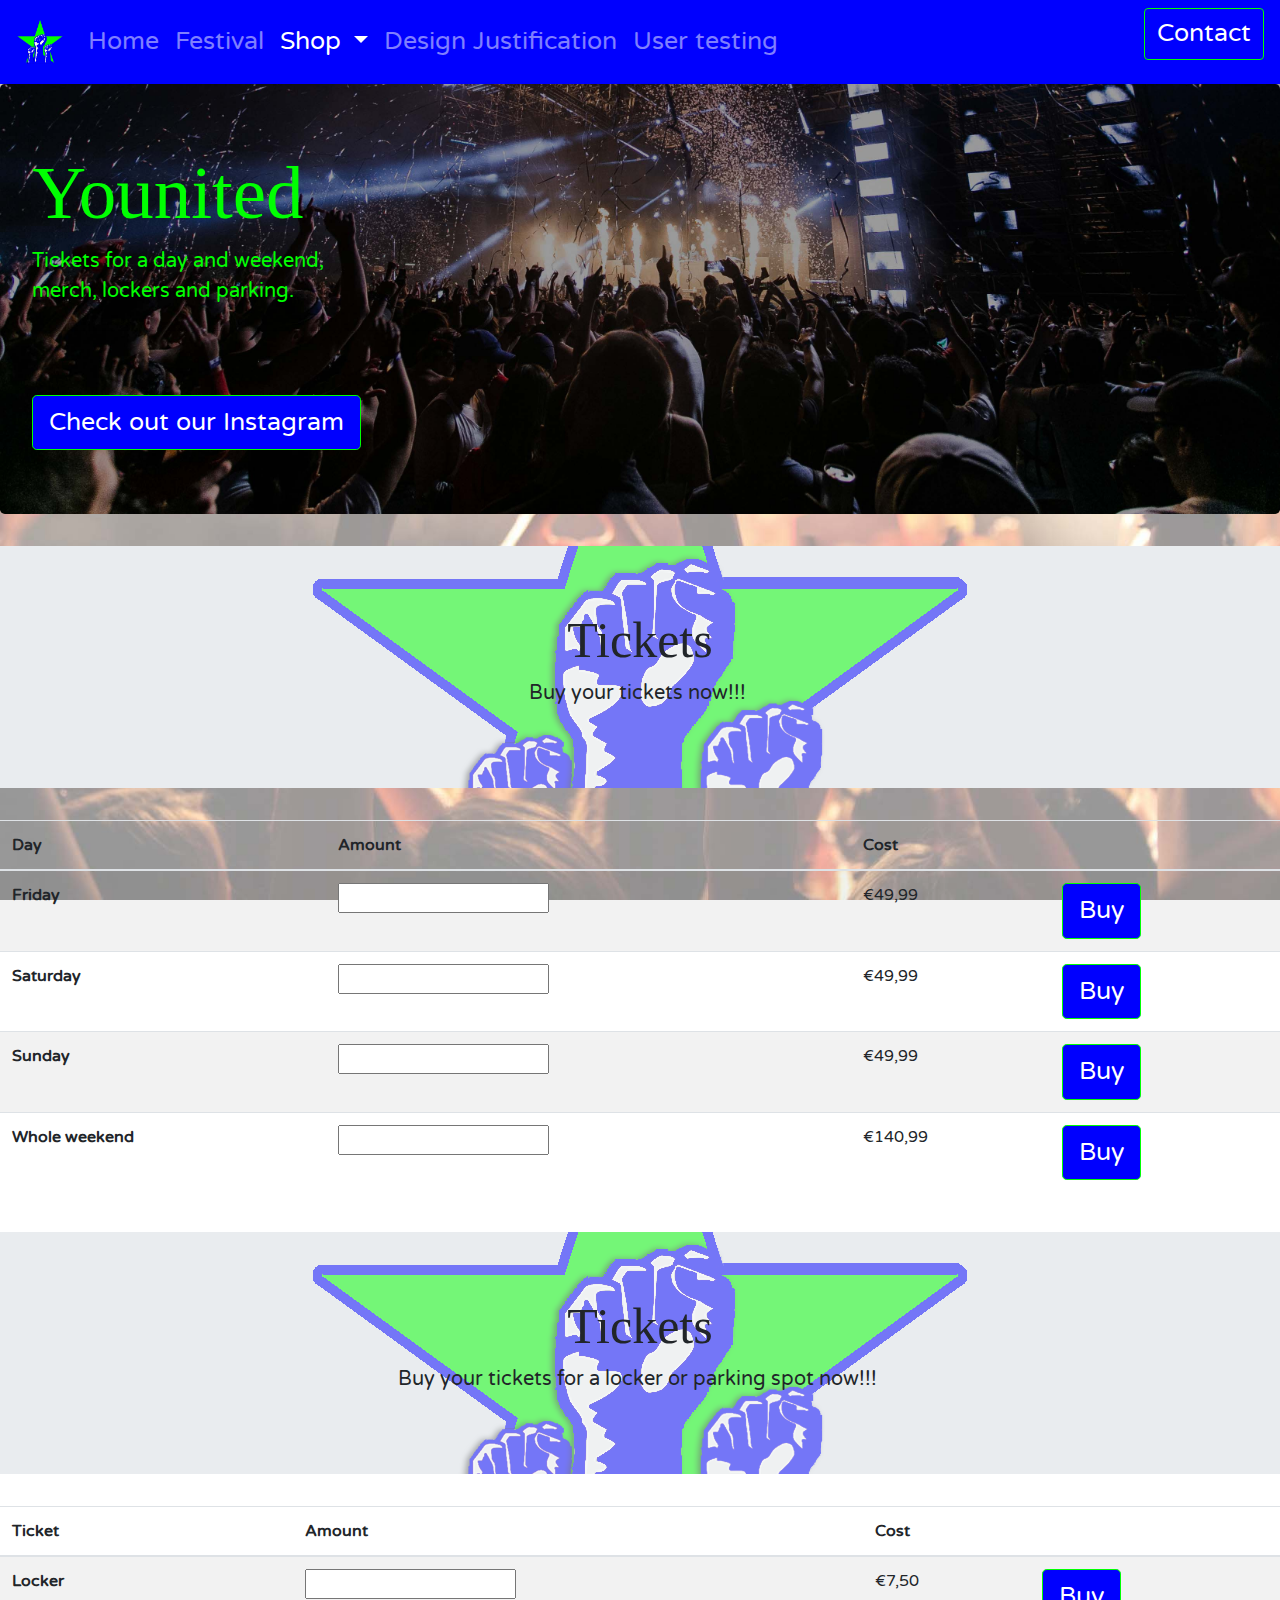
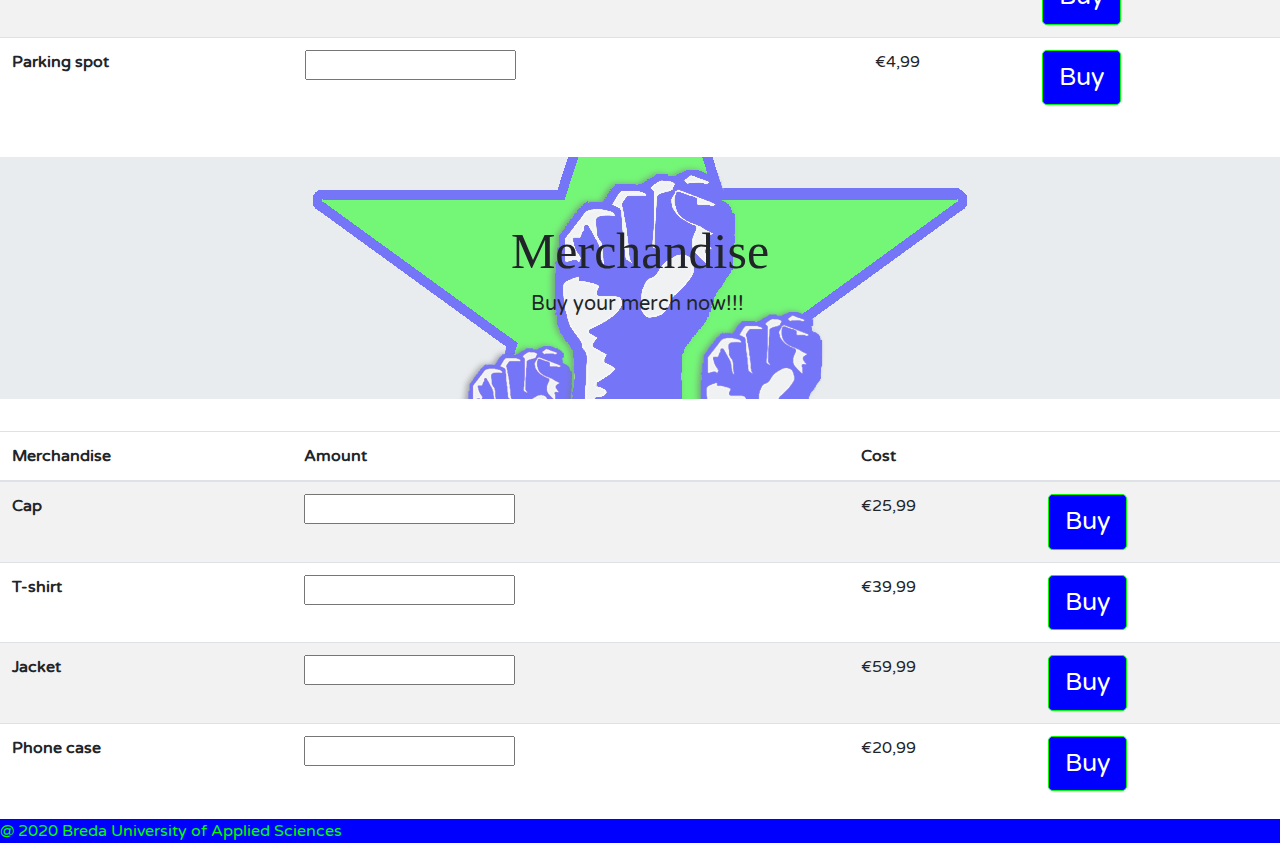
<file: index6.html>
<!doctype html>
<html>
<head>
  <!--family font-->
	<link href="https://fonts.googleapis.com/css2?family=Permanent+Marker&family=Varela+Round&display=swap" rel="stylesheet">

  <!-- Required meta tags -->
    <meta charset="utf-8">
    <meta name="viewport" content="width=device-width, initial-scale=1, shrink-to-fit=no">

    <!-- Bootstrap CSS -->
    <link rel="stylesheet" href="css/bootstrap.min.css">
    <link href="css/styes.css" rel="stylesheet" type="text/css">
    <title> Younited </title>

</head>
<title>Younited</title>

  <body class="body">


  <!-- Navigation bar -->
	
		<nav class="navbar navbar-expand-lg navbar-dark my-navbar">
  <a class="navbar-brand" href="index.html"><img alt="Younity" src="images/logonew.jpg" height="50" ></a>
  <button class="navbar-toggler" type="button" data-toggle="collapse" data-target="#navbarSupportedContent" aria-controls="navbarSupportedContent" aria-expanded="false" aria-label="Toggle navigation">
    <span class="navbar-toggler-icon"></span>
  </button>

  <div class="collapse navbar-collapse" id="navbarSupportedContent">
    <ul class="navbar-nav mr-auto">
      <li class="nav-item">
		  <a class="nav-link" href="index.html">Home <span class="sr-only">(current)</span></a>
      </li>
      <li class="nav-item">
		   <a class="nav-link" href="index2.html">Festival</a>
      </li>
		 
		<li class="nav-item dropdown active">
        <a class="nav-link dropdown-toggle" href="index6.html" id="navbarDropdown" role="button" data-toggle="dropdown" aria-haspopup="true" aria-expanded="false">
          Shop
        </a>
        <div class="dropdown-menu " aria-labelledby="navbarDropdown">
          <a class="dropdown-item  " href="index6.html">Tickets shop</a>
          <a class="dropdown-item" href="index6.html">Camping</a>
          <div class="dropdown-divider"></div>
          <a class="dropdown-item" href="index6.html">Locker</a>
          <a class="dropdown-item" href="index6.html">Merchandise</a>
          <a class="dropdown-item" href="index6.html">Parking</a>
        </div>
      </li>
		 <li class="nav-item">
		   <a class="nav-link" href="index3.html">Design Justification</a>
      </li>
		<li class="nav-item">
		   <a class="nav-link" href="index4.html">User testing</a>
      </li>

    </ul>
	  <ul class="nav-item">
      <a class="btn btn-primary" href="index5.html" role="button">Contact</a>
    </ul>
  </div>
</nav>
		  
<header> 
  
  <div class="jumbotron my-header">
    <h1 class="display-4 jutitle header1"><strong>Younited</strong></h1>
      <p class="lead jutitle">Tickets for a day and weekend,<br> merch, lockers and parking.</p>
    <hr class="my-4">
      <p>&nbsp;</p>
    <a class="btn btn-primary btn-lg" href="https://www.instagram.com/unity.online/" role="button">Check out our Instagram</a>
  </div>

  </header>
	

<div class="jumbotron jumbotron-fluid textblock">
  <div class="container">
    <h1 class="display-4 text-center sub-title">Tickets</h1>
    <p class="lead text-center" p-4>Buy your tickets now!!!&nbsp;</p>
 </div>  
</div>

<table class="table table-striped">
  <thead>
    <tr>
      <th scope="col">Day</th>
      <th scope="col">Amount</th>
      <th scope="col">Cost</th>
      <th scope="col"></th>
    </tr>
  </thead>
  <tbody>
    <tr>
      <th scope="row">Friday</th>
      <td> <input type="text" id="amount" name="amount"></td>
      <td>€49,99</td>
      <td><a class="buy btn btn-primary btn-lg" href="https://www.paypal.com/nl/home" role="button">Buy</a></td>
    </tr>
    <tr>
      <th scope="row">Saturday</th>
      <td><input type="text" id="amount" name="amount"></td>
      <td>€49,99</td>
      <td><a class="buy btn btn-primary btn-lg" href="https://www.paypal.com/nl/home" role="button">Buy</a></td>
    </tr>
    <tr>
      <th scope="row">Sunday</th>
      <td><input type="text" id="amount" name="amount"></td>
      <td>€49,99</td>
      <td><a class="buy btn btn-primary btn-lg" href="https://www.paypal.com/nl/home" role="button">Buy</a></td>
    </tr>
    <tr>
      <th scope="row">Whole weekend</th>
      <td><input type="text" id="amount" name="amount"></td>
      <td>€140,99</td>
      <td><a class="buy btn btn-primary btn-lg" href="https://www.paypal.com/nl/home" role="button">Buy</a></td>
    </tr>
  </tbody>
</table>

<br>

<div class="jumbotron jumbotron-fluid textblock">
  <div class="container">
    <h1 class="display-4 text-center sub-title">Tickets</h1>
    <p class="lead text-center" p-4>Buy your tickets for a locker or parking spot now!!!&nbsp;</p>
 </div>  
</div>

<table class="table table-striped">
  <thead>
    <tr>
      <th scope="col">Ticket</th>
      <th scope="col">Amount</th>
      <th scope="col">Cost</th>
      <th scope="col"></th>
    </tr>
  </thead>
  <tbody>
    <tr>
      <th scope="row">Locker</th>
      <td><input type="text" id="amount" name="amount"></td>
      <td>€7,50</td>
      <td><a class="buy btn btn-primary btn-lg" href="https://www.paypal.com/nl/home" role="button">Buy</a></td>
    </tr>
    <tr>
      <th scope="row">Parking spot</th>
      <td><input type="text" id="amount" name="amount"></td>
      <td>€4,99</td>
      <td><a class="buy btn btn-primary btn-lg" href="https://www.paypal.com/nl/home" role="button">Buy</a></td>
    </tr>
  </tbody>
</table>

<br>

<div class="jumbotron jumbotron-fluid textblock">
  <div class="container">
    <h1 class="display-4 text-center sub-title">Merchandise</h1>
    <p class="lead text-center" p-4>Buy your merch now!!!&nbsp;</p>
 </div>  
</div>

<table class="table table-striped">
  <thead>
    <tr>
      <th scope="col">Merchandise</th>
      <th scope="col">Amount</th>
      <th scope="col">Cost</th>
      <th scope="col"></th>
    </tr>
  </thead>
  <tbody>
    <tr>
      <th scope="row">Cap</th>
      <td><input type="text" id="amount" name="amount"></td>
      <td>€25,99</td>
      <td><a class="buy btn btn-primary btn-lg" href="https://www.paypal.com/nl/home" role="button">Buy</a></td>
    </tr>
    <tr>
      <th scope="row">T-shirt</th>
      <td><input type="text" id="amount" name="amount"></td>
      <td>€39,99</td>
      <td><a class="buy btn btn-primary btn-lg" href="https://www.paypal.com/nl/home" role="button">Buy</a></td>
    </tr>
    <tr>
      <th scope="row">Jacket</th>
      <td><input type="text" id="amount" name="amount"></td>
      <td>€59,99</td>
      <td><a class="buy btn btn-primary btn-lg" href="https://www.paypal.com/nl/home" role="button">Buy</a></td>
    </tr>
    <tr>
      <th scope="row">Phone case</th>
      <td><input type="text" id="amount" name="amount"></td>
      <td>€20,99</td>
      <td><a class="buy btn btn-primary btn-lg" href="https://www.paypal.com/nl/home" role="button">Buy</a></td>
    </tr>
  </tbody>
</table>
    
  </div>

<footer> <div class="footer"> @ 2020 Breda University of Applied Sciences </div></footer>
    
  
<!-- Optional JavaScript -->
    <!-- jQuery first, then Popper.js, then Bootstrap JS -->
  <script src="js/jquery-3.4.1.slim.min.js"></script>
    <script src="js/bootstrap.bundle.min.js"></script>
    
    
  </body>

</html>
</file>
<file: css/styes.css>
@charset "utf-8";
/* CSS Document */
/*font-family: 'Permanent Marker', cursive;
font-family: 'Varela Round', sans-serif;*/

.body {
	font-family: 'Varela Round', sans-serif;
	background-image: url("../images/background.jpg");
	background-attachment: fixed;
	background-repeat: no-repeat;
	background-size: cover;
	
}

.textblock{
	background-image: url("../images/logo.png");
  	background-repeat: no-repeat;
  	background-position: center;
}

.my-navbar {
	background-color: #0000fe;
	font-size: 25px;
}

.my-dropdown {
	background-color: #0000fe;
}

.btn {
	background-color: #0000fe;
	border-color: #01ff02;
	color: white;
	font-size: 25px;
}

.my-header {
	background-image: url("../images/bg1.jpg");
	background-size: cover;
	background-position: bottom;
}

.jutitle {
	color: #01ff02;
}

.footer { 
	color: #01ff02;
	background-color: #0000fe;
	 }

.Piclink:hover {
	opacity: 0.5;
}

.header1 {
	font-family: 'Permanent Marker', cursive;
	font-size: 75px;
}

.sub-title {
	font-family: 'Permanent Marker', cursive;
	font-size: 50px;
}

.carousel {
  width:1280px;
  height:720px;
  margin: auto;
  }
</file>
